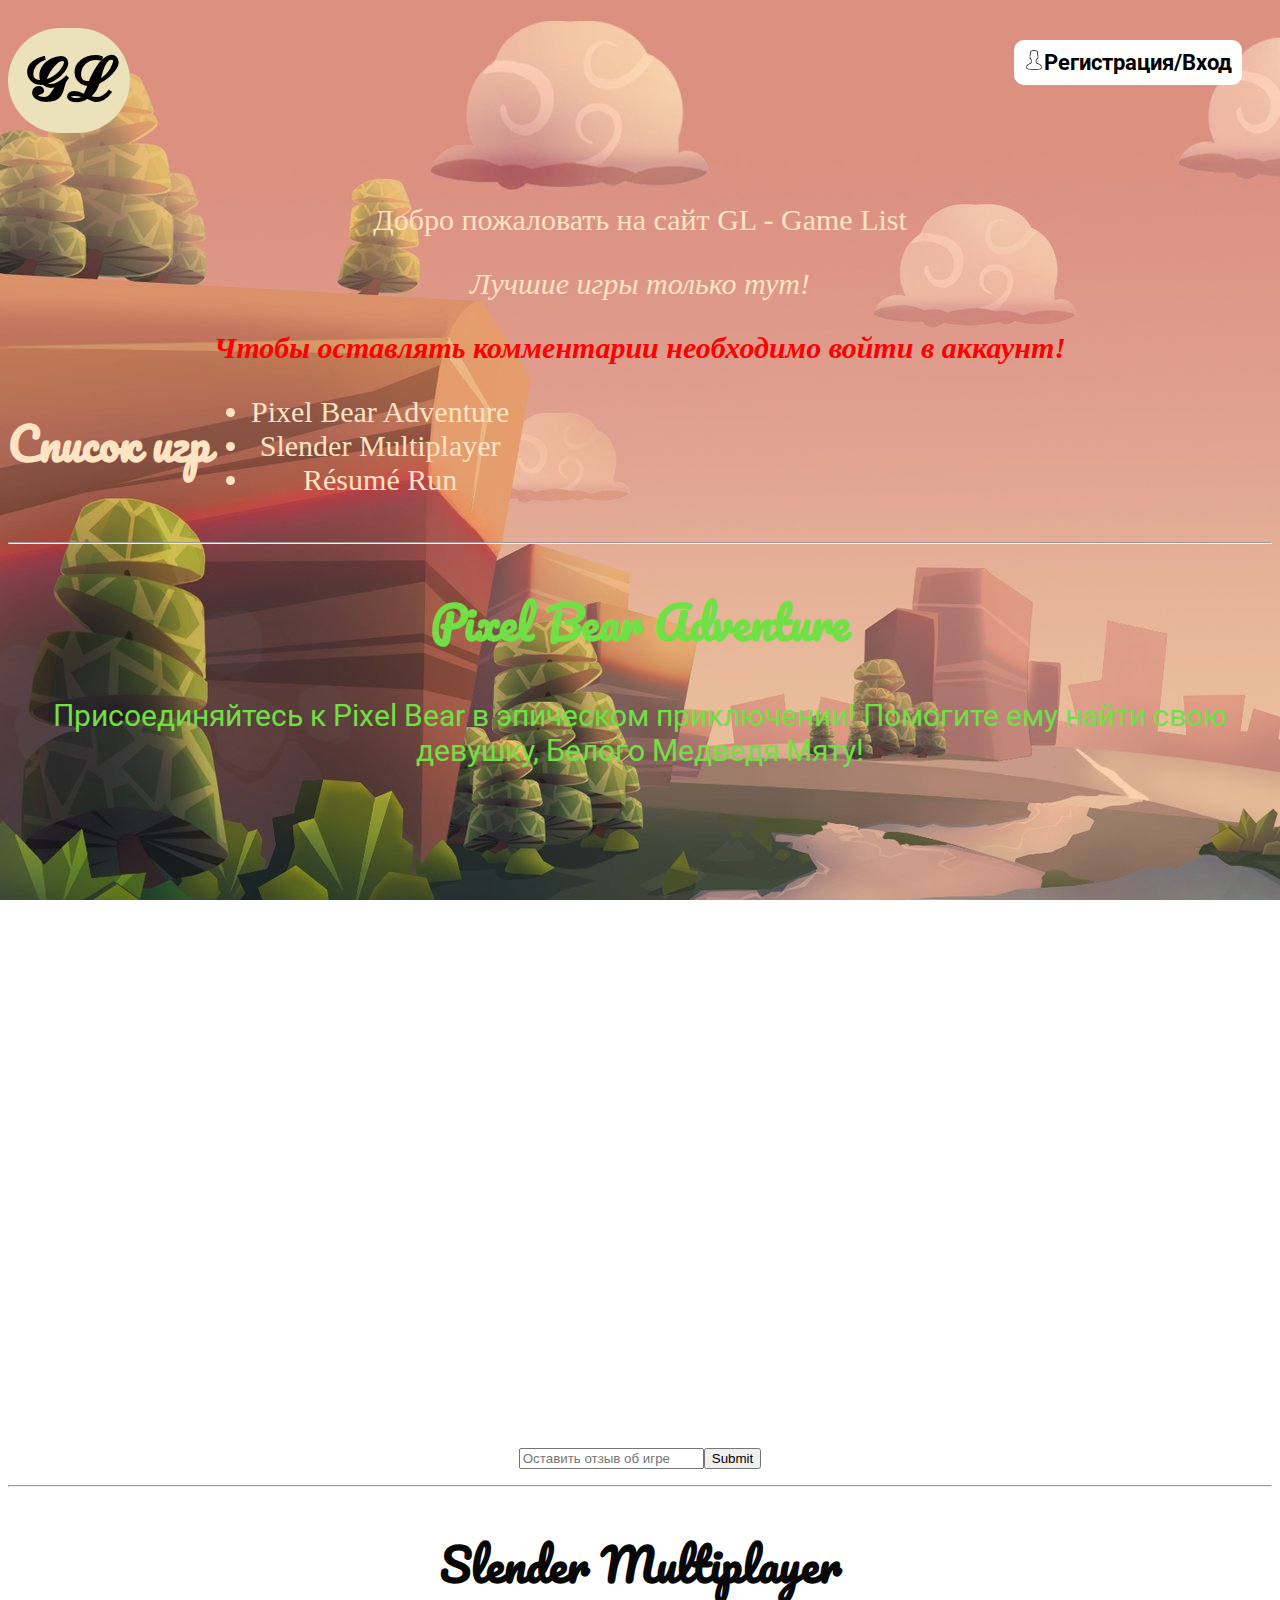
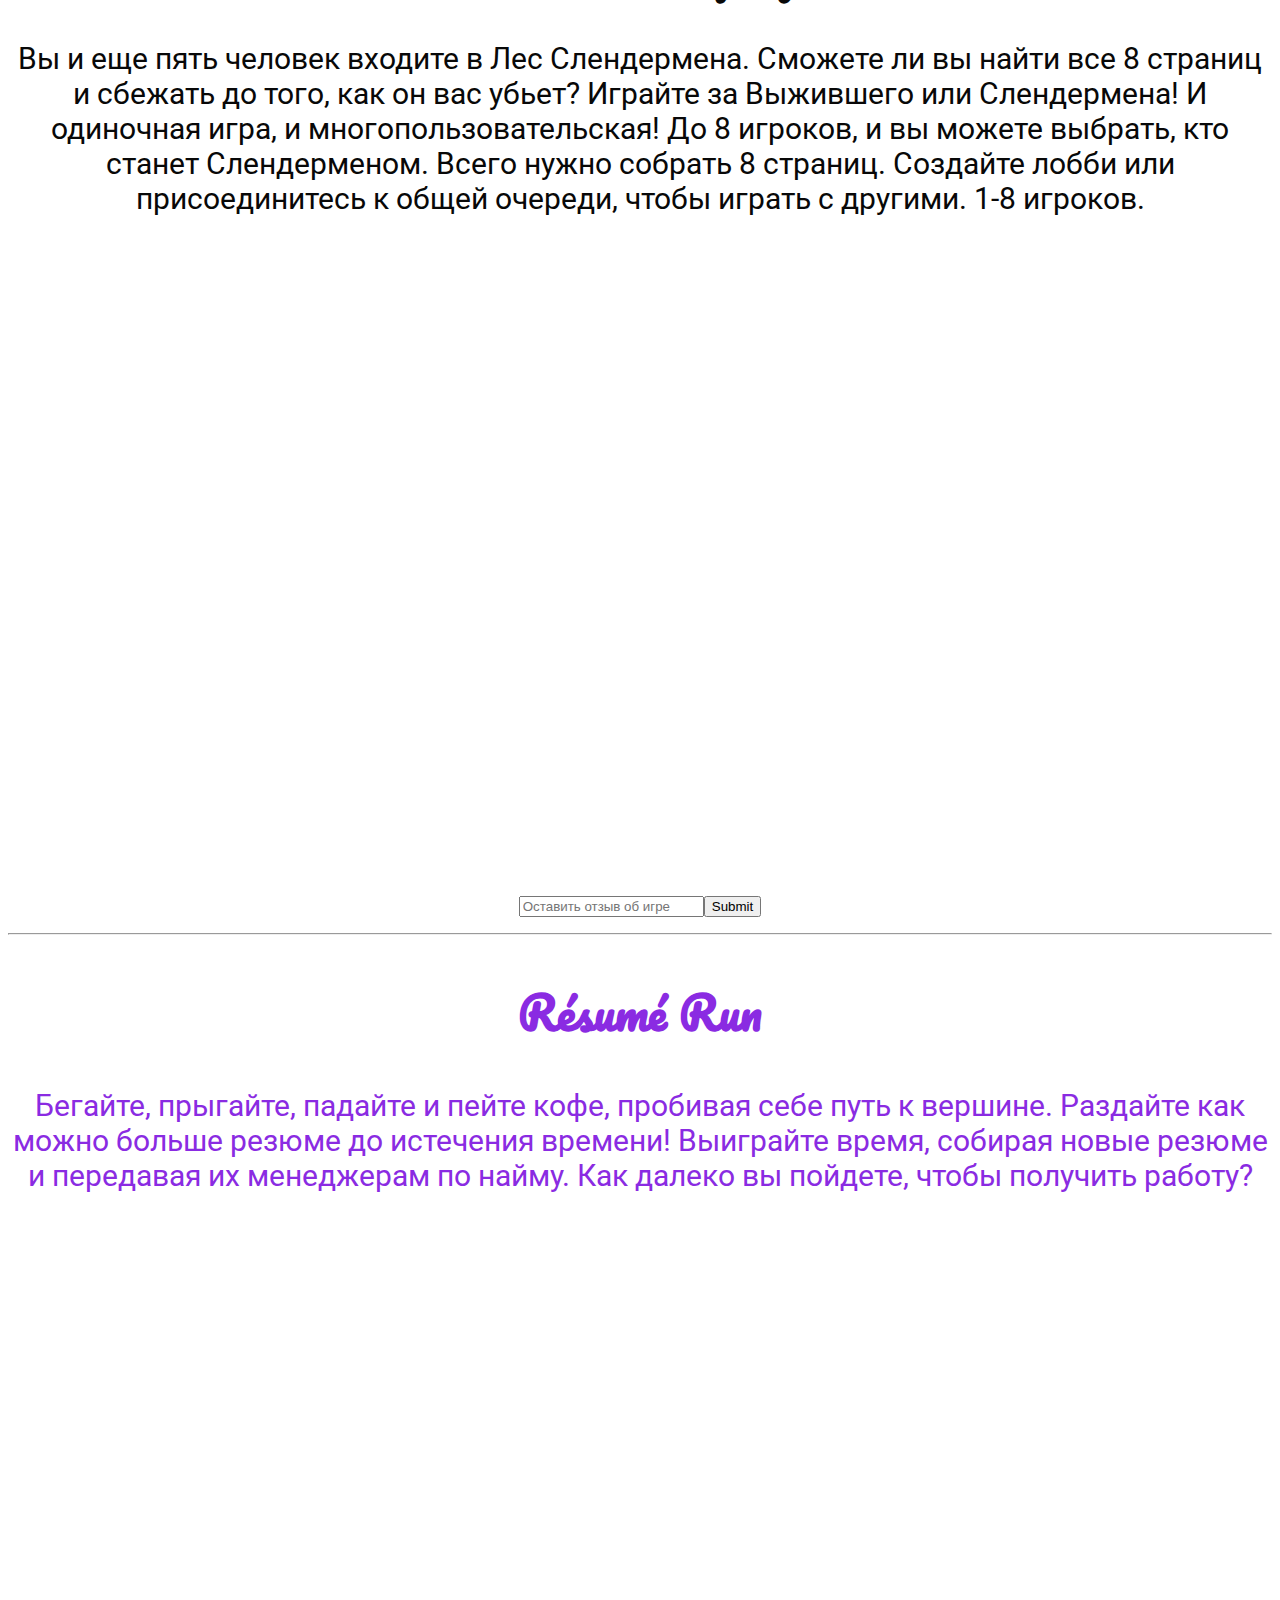
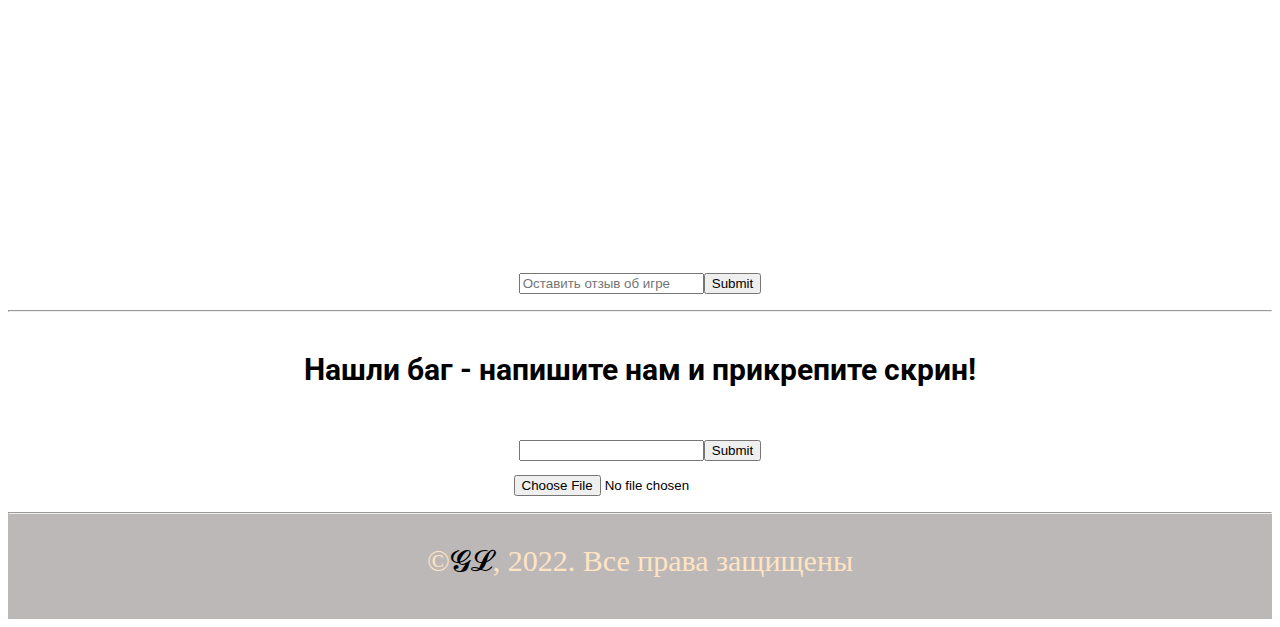
<file: index.html>
<!DOCTYPE html>
<html lang="ru">
<head>
    <meta charset="UTF-8">
    <link rel="stylesheet" href="style.css"> 
    <title>GL - the best games are here</title>
</head>
<body>
    <header>
        <div class="top">
            <h1 class="logo"><a href="index.html" style="color: black; text-decoration: none;">𝓖𝓛</a></h1>              
            <div class="register1">
                <span class="register"><img src="iconlogin.png" style="width: 20px; height: 20px;"><a href="reg.html" class="btn">Регистрация</a>/<a href="login.html" class="btn">Вход</a></span>
            </div>
        </div>

        <div class="hello">
            <p>Добро пожаловать на сайт GL - Game List</p>
            <p><i>Лучшие игры только тут!</i></p>
            <i><b style="color: red;">Чтобы оставлять комментарии необходимо войти в аккаунт!</b></i>
        </div>
    </header>

    <main>
            <div class="spisok">
                <h2>Список игр</h2>
                <ul>
                    <li><a href="#pba" style="color: bisque;">Pixel Bear Adventure</a></li>
                    <li><a href="#slender" style="color: bisque;">Slender Multiplayer</a></li>
                    <li><a href="#resrun" style="color: bisque;">Résumé Run</a></li>
                </ul>
            </div>
            <hr>
        <div class="mainq">
            <div class="pba">
                <h2 id="pba">Pixel Bear Adventure</h2>
                <p>Присоединяйтесь к Pixel Bear в эпическом приключении! Помогите ему найти свою девушку, Белого Медведя Мяту! </p>
                <iframe width="1120" height="630" allow="fullscreen; autoplay; encrypted-media" src="https://games.construct.net/904/latest" frameborder="0" allowfullscreen="true" msallowfullscreen="true" mozallowfullscreen="true" webkitallowfullscreen="true" allowpaymentrequest="false" referrerpolicy="unsafe-url" sandbox="allow-same-origin allow-forms allow-scripts allow-pointer-lock allow-orientation-lock allow-popups" scrolling="no"></iframe>
                <br>
                <input type="text" placeholder="Оставить отзыв об игре"><input type="submit">
            </div>
                <hr>
            <div class="slender">
                <h2 id="slender">Slender Multiplayer</h2>
                <p>Вы и еще пять человек входите в Лес Слендермена. Сможете ли вы найти все 8 страниц и сбежать до того, как он вас убьет? Играйте за Выжившего или Слендермена! И одиночная игра, и многопользовательская! До 8 игроков, и вы можете выбрать, кто станет Слендерменом. Всего нужно собрать 8 страниц. Создайте лобби или присоединитесь к общей очереди, чтобы играть с другими. 1-8 игроков.</p>
                <iframe width="1120" height="630" allow="fullscreen; autoplay; encrypted-media" src="https://games.construct.net/6059/latest" frameborder="0" allowfullscreen="true" msallowfullscreen="true" mozallowfullscreen="true" webkitallowfullscreen="true" allowpaymentrequest="false" referrerpolicy="unsafe-url" sandbox="allow-same-origin allow-forms allow-scripts allow-pointer-lock allow-orientation-lock allow-popups" scrolling="no"></iframe>
                <br>
                <input type="text" placeholder="Оставить отзыв об игре"><input type="submit">
            </div>
                <hr>
            
            <div class="resrun">
                <h2 id="resrun">Résumé Run</h2>
                <p>Бегайте, прыгайте, падайте и пейте кофе, пробивая себе путь к вершине. Раздайте как можно больше резюме до истечения времени! Выиграйте время, собирая новые резюме и передавая их менеджерам по найму. Как далеко вы пойдете, чтобы получить работу?</p>
                <iframe width="1120" height="630" allow="fullscreen; autoplay; encrypted-media" src="https://games.construct.net/3824/latest" frameborder="0" allowfullscreen="true" msallowfullscreen="true" mozallowfullscreen="true" webkitallowfullscreen="true" allowpaymentrequest="false" referrerpolicy="unsafe-url" sandbox="allow-same-origin allow-forms allow-scripts allow-pointer-lock allow-orientation-lock allow-popups" scrolling="no"></iframe>
                <br>
                <input type="text" placeholder="Оставить отзыв об игре"><input type="submit">
            </div>
            
            <div class="bags">    
                <hr>
                <h4>Нашли баг - напишите нам и прикрепите скрин!</h4>
                <input type="text"><input type="submit"><br>
                <input type="file"><br>
            </div>
        </div>
        
    
    </main>
    
    <footer>
        <hr>
        <p>©<a href="index.html">𝓖𝓛</a>, 2022. Все права защищены</p>
    </footer>


</body>
</html>
</file>
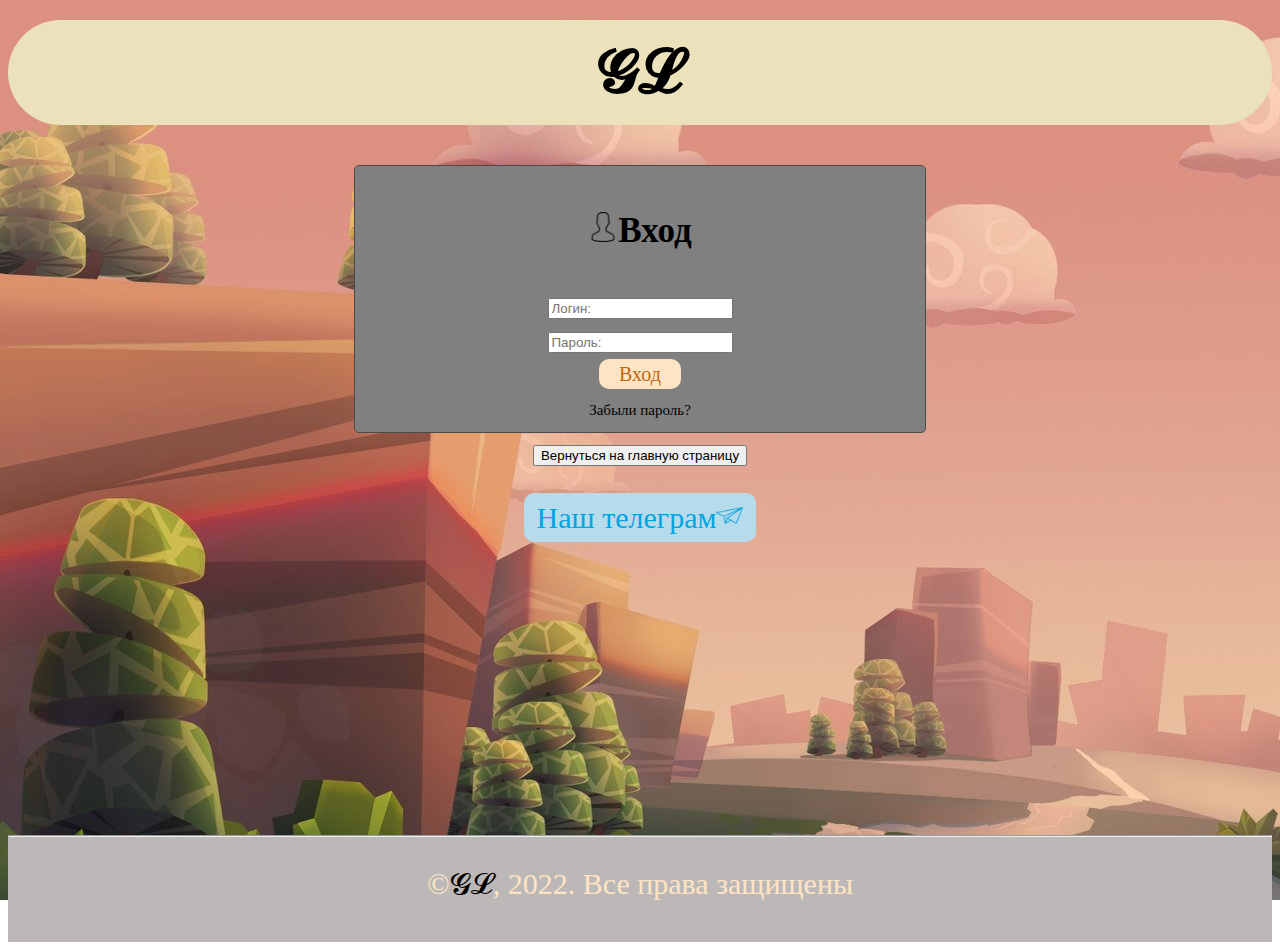
<file: login.html>
<!DOCTYPE html>
<html lang="ru">
<head>
    <meta charset="UTF-8">
    <link rel="stylesheet" href="style.css"> 
    <title>Вход</title>
</head>
<body>
    <h1 class="logo1"><a href="index.html" style="color: black; text-decoration: none;">𝓖𝓛</a></h1>
    <div class="login">
        <h3 style="color: black;"><img src="iconlogin.png" style="max-width: 30px;">Вход</h3>
        <input type="text" placeholder="Логин:"> <br>
        <input type="password" placeholder="Пароль:"> <br>
        <a href="" class="btn1">Вход</a> <br>
        <a href="" class="btn" style="font-size: 15px;">Забыли пароль?</a>
    </div>
    <button>
        <a href="index.html">Вернуться на главную страницу</a>
    </button> <br><br>
    <a href="https://t.me/game_list_gl" class="telegram">Наш телеграм<img src="icontelegram.png" style="width: 27px; height: 25px;"></a>
    <p class="pustota"></p>
    <footer>
        <hr>
        <p>©<a href="index.html">𝓖𝓛</a>, 2022. Все права защищены</p>
    </footer>
</body>
</html>
</file>
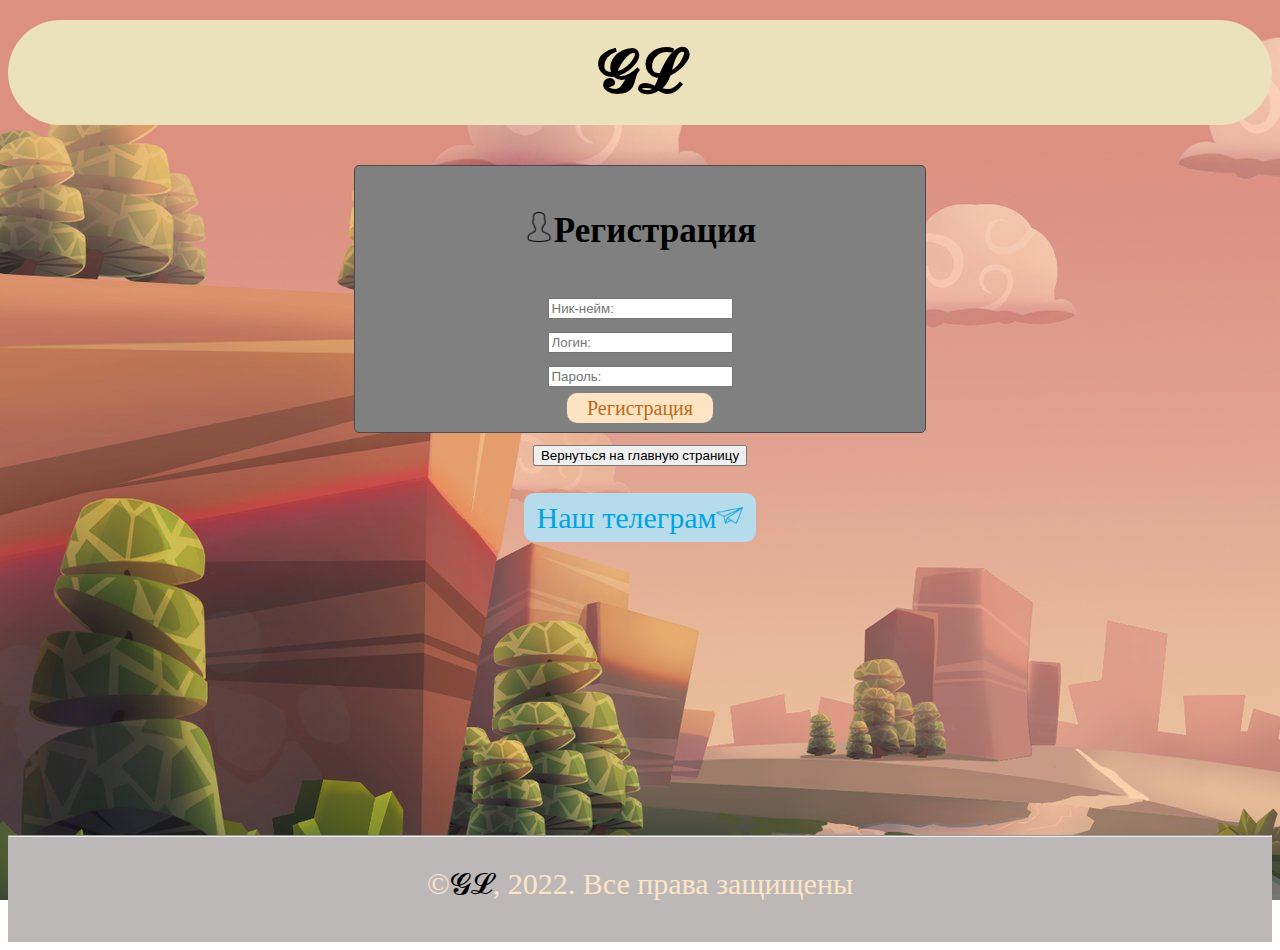
<file: reg.html>
<!DOCTYPE html>
<html lang="ru">
<head>
    <meta charset="UTF-8">
    <link rel="stylesheet" href="style.css"> 
    <title>Регистрация</title>
</head>
<body>
    <h1 class="logo1"><a href="index.html" style="color: black; text-decoration: none;">𝓖𝓛</a></h1>
    <div class="login">
        <h3 style="color: black;"><img src="iconlogin.png" style="max-width: 30px;">Регистрация</h3>
        <input type="text" placeholder="Ник-нейм:"> <br>
        <input type="text" placeholder="Логин:"> <br>
        <input type="password" placeholder="Пароль:"><br>
        <a href="" class="btn1">Регистрация</a>
    </div>
    <button>
        <a href="index.html">Вернуться на главную страницу</a>
    </button> <br> <br>
    <a href="https://t.me/game_list_gl" class="telegram">Наш телеграм<img src="icontelegram.png" style="width: 27px; height: 25px;"></a>
    <p class="pustota"></p>
    <footer>
        <hr>
        <p>©<a href="index.html">𝓖𝓛</a>, 2022. Все права защищены</p>
    </footer>
</body>
</html>
</file>
<file: style.css>
@import url('https://fonts.googleapis.com/css2?family=Pacifico&family=Roboto:ital,wght@0,300;0,400;0,500;0,700;0,900;1,100;1,300;1,400;1,500;1,700;1,900&display=swap');

body {
    text-align: center;
    color: bisque;
    font-size: 30px;
    background: url(background.jpg);
    background-attachment: fixed;
}

.top {
    display: flex;
    justify-content: space-between;

}


.logo {
    display: flex;
    padding-left: 20px;
    margin-top: 20px;
    padding: 18px;
    background: rgb(235, 226, 187);
    border-radius: 90px;
}

.logo1 {
    padding-left: 20px;
    margin-top: 20px;
    padding: 18px;
    background: rgb(235, 226, 187);
    border-radius: 90px;
}



h2 {
    font-family: 'Pacifico', cursive;
}

.spisok {
    display: flex;
}

.telegram {
    font-size: 30px;
    color: #00a4e3;
    background: #b6dceb;
    border-radius: 10px;
    padding: 8px 13px;
}

.telegram:hover {
    background: #89bed3;
}

.telegram:active {
    background: #4d97b4;
}

.register1 {
    padding: 35px 30px;
}

.register {
    font-family: 'Roboto', sans-serif;
    font-size: 22px;
    font-weight: bold;
    color: #000;
    background: white;
    padding: 10px;
    border-radius: 10px;
}

.mainq {
    font-family: 'Roboto', sans-serif;
}

.pba {
    color: rgb(113, 224, 69);
}

.slender {
    color: rgb(8, 8, 8);
}

.resrun {
    color: blueviolet;
}

.bags {
    color: #000;

}

.login { 
    border: 1px solid rgb(75, 75, 75); width: 550px;
    border-radius: 5px;
    background-color: grey;
    padding: 10px;
    margin: auto;
    
}

.pustota {
    min-height: 240px;
}

footer {
    background-color: rgb(189, 184, 184);
    padding-bottom: 10px;
    margin: auto;
    
}

a {
    color: black; text-decoration: none;
}

.btn:hover {
    text-decoration: underline;
}

.btn:active {
    color: bisque;
}

.btn1 {
    color:rgb(192, 105, 23);
    background: bisque;
    font-size: 20px;
    padding: 4px 20px;
    font-weight: 700px;
    width: 700px;
    border-radius: 10px;
}

.btn1:hover {
    background: rgb(240, 207, 166);
}

.btn1:active {
    background: rgb(223, 178, 124);
}
</file>
